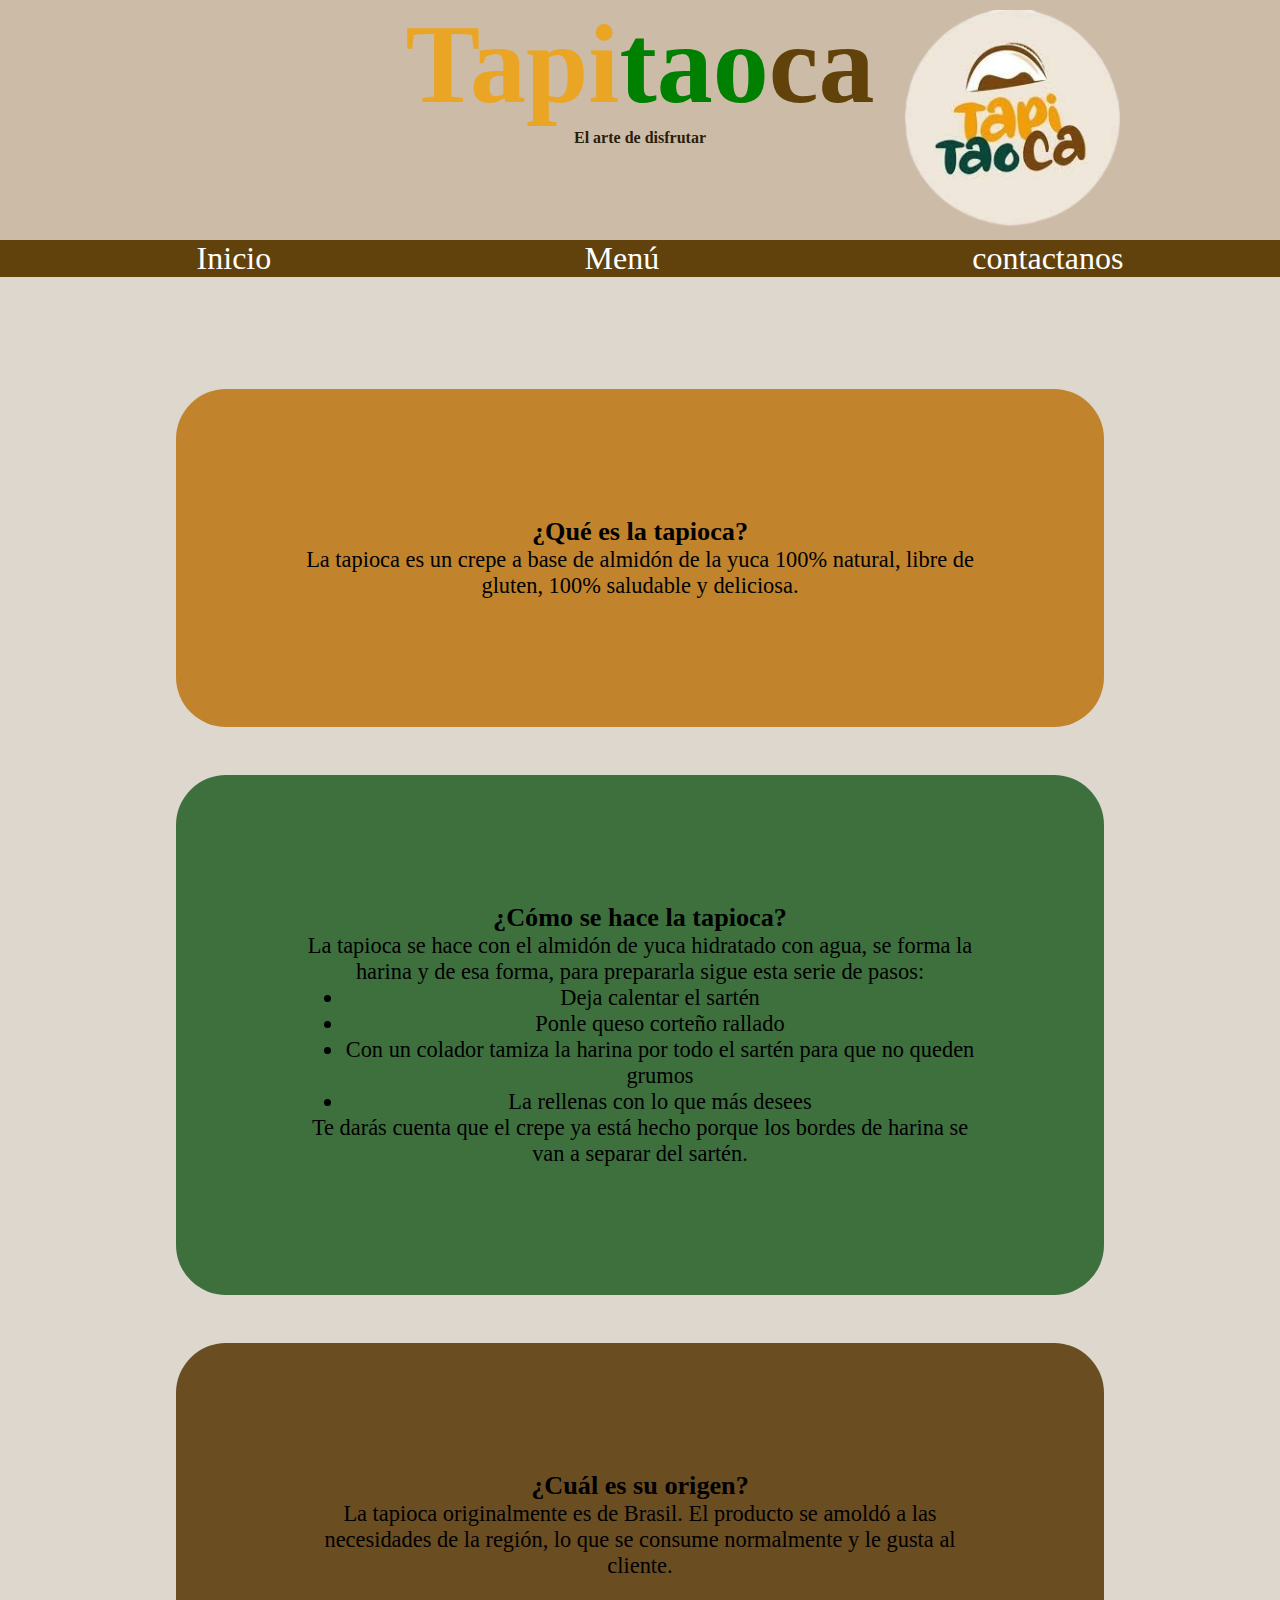
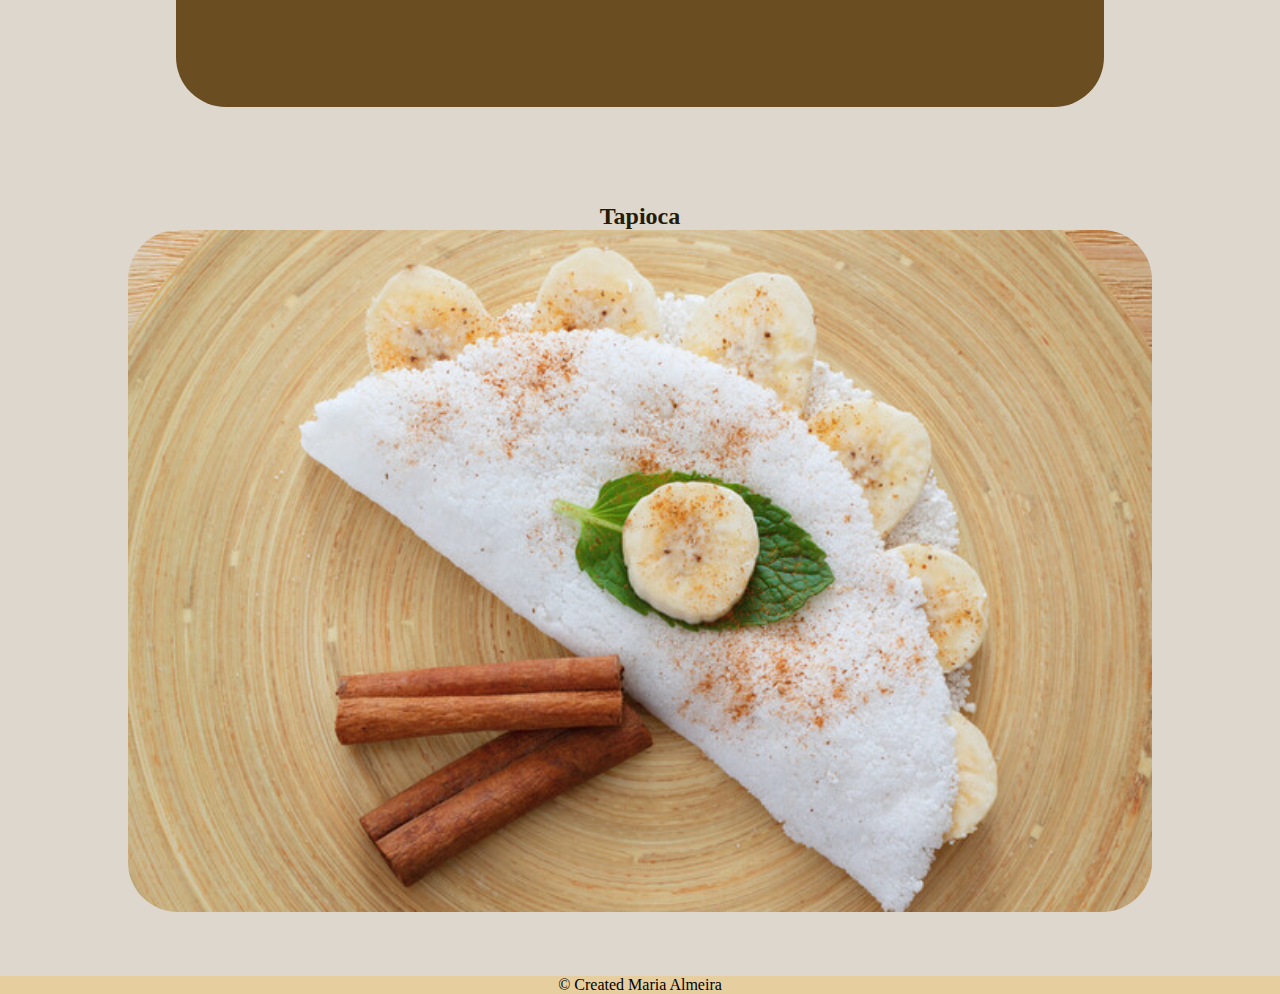
<file: index.html>
<!DOCTYPE html>
<html lang="es">
<head>
    <!-- Configuración de caracteres, vista responsiva y enlace a estilos -->
    <meta charset="UTF-8">
    <meta name="viewport" content="width=device-width, initial-scale=1.0">
    <title>Tapitaoca</title>
    <link rel="stylesheet" href="style.css">
</head>
<body>
    <!-- Encabezado con logotipo, título estilizado y menú de navegación -->
    <header>
        <section id="logotipo">
            <h1>
                <!-- Cada span permite aplicar un color diferente al nombre -->
                <span class="tapi">Tapi</span><span class="tao">tao</span><span class="ca">ca</span>
            </h1>
            <!-- Imagen decorativa del logotipo -->
            <img class="logo" src="./imagenes/tapitaoca.webp" alt="logo tapitaoca">
            <h4>El arte de disfrutar</h4>
        </section>
        <nav>
            <ul>
                <!-- Enlaces de navegación entre páginas principales -->
                <li><a href="index.html">Inicio</a></li>
                <li><a href="menu.html">Menú</a></li>
                <li><a href="contactanos.html">contactanos</a></li>
            </ul>
        </nav>
    </header>
    <main>
        <section class="espacios">
            <!-- Información básica sobre la tapioca -->
            <article class="quees">
                <h3>¿Qué es la tapioca?</h3>
                <p>La tapioca es un crepe a base de almidón de la yuca 100% natural, libre de gluten, 100% saludable y deliciosa.</p>
            </article>
            <!-- Explicación del proceso de preparación, con pasos en lista -->
            <article class="comoes">
                <h3>¿Cómo se hace la tapioca?</h3>
                <p>
                    La tapioca se hace con el almidón de yuca hidratado con agua, se forma la harina y de esa forma, para prepararla sigue esta serie de pasos:
                </p>
                <ul>
                    <li>Deja calentar el sartén</li>
                    <li>Ponle queso corteño rallado</li>
                    <li>Con un colador tamiza la harina por todo el sartén para que no queden grumos</li>
                    <li>La rellenas con lo que más desees</li>
                </ul>
                <p>Te darás cuenta que el crepe ya está hecho porque los bordes de harina se van a separar del sartén.</p>
            </article>
            <!-- Breve reseña sobre el origen geográfico y cultural -->
            <article class="suorigen">
                <h3>¿Cuál es su origen?</h3>
                <p>La tapioca originalmente es de Brasil. El producto se amoldó a las necesidades de la región, lo que se consume normalmente y le gusta al cliente.</p>
            </article>
        </section>
        <!-- Complemento visual e informativo al costado del contenido principal -->
        <aside>
            <h2>Tapioca</h2>
            <img class="imagen2" src="./imagenes/tapioca.jpg" alt="tapioca">
        </aside>
    </main>
    <!-- Pie de página con autoría -->
    <footer>
        <p>&copy; Created Maria Almeira</p>
    </footer>
</body>
</html>
</file>
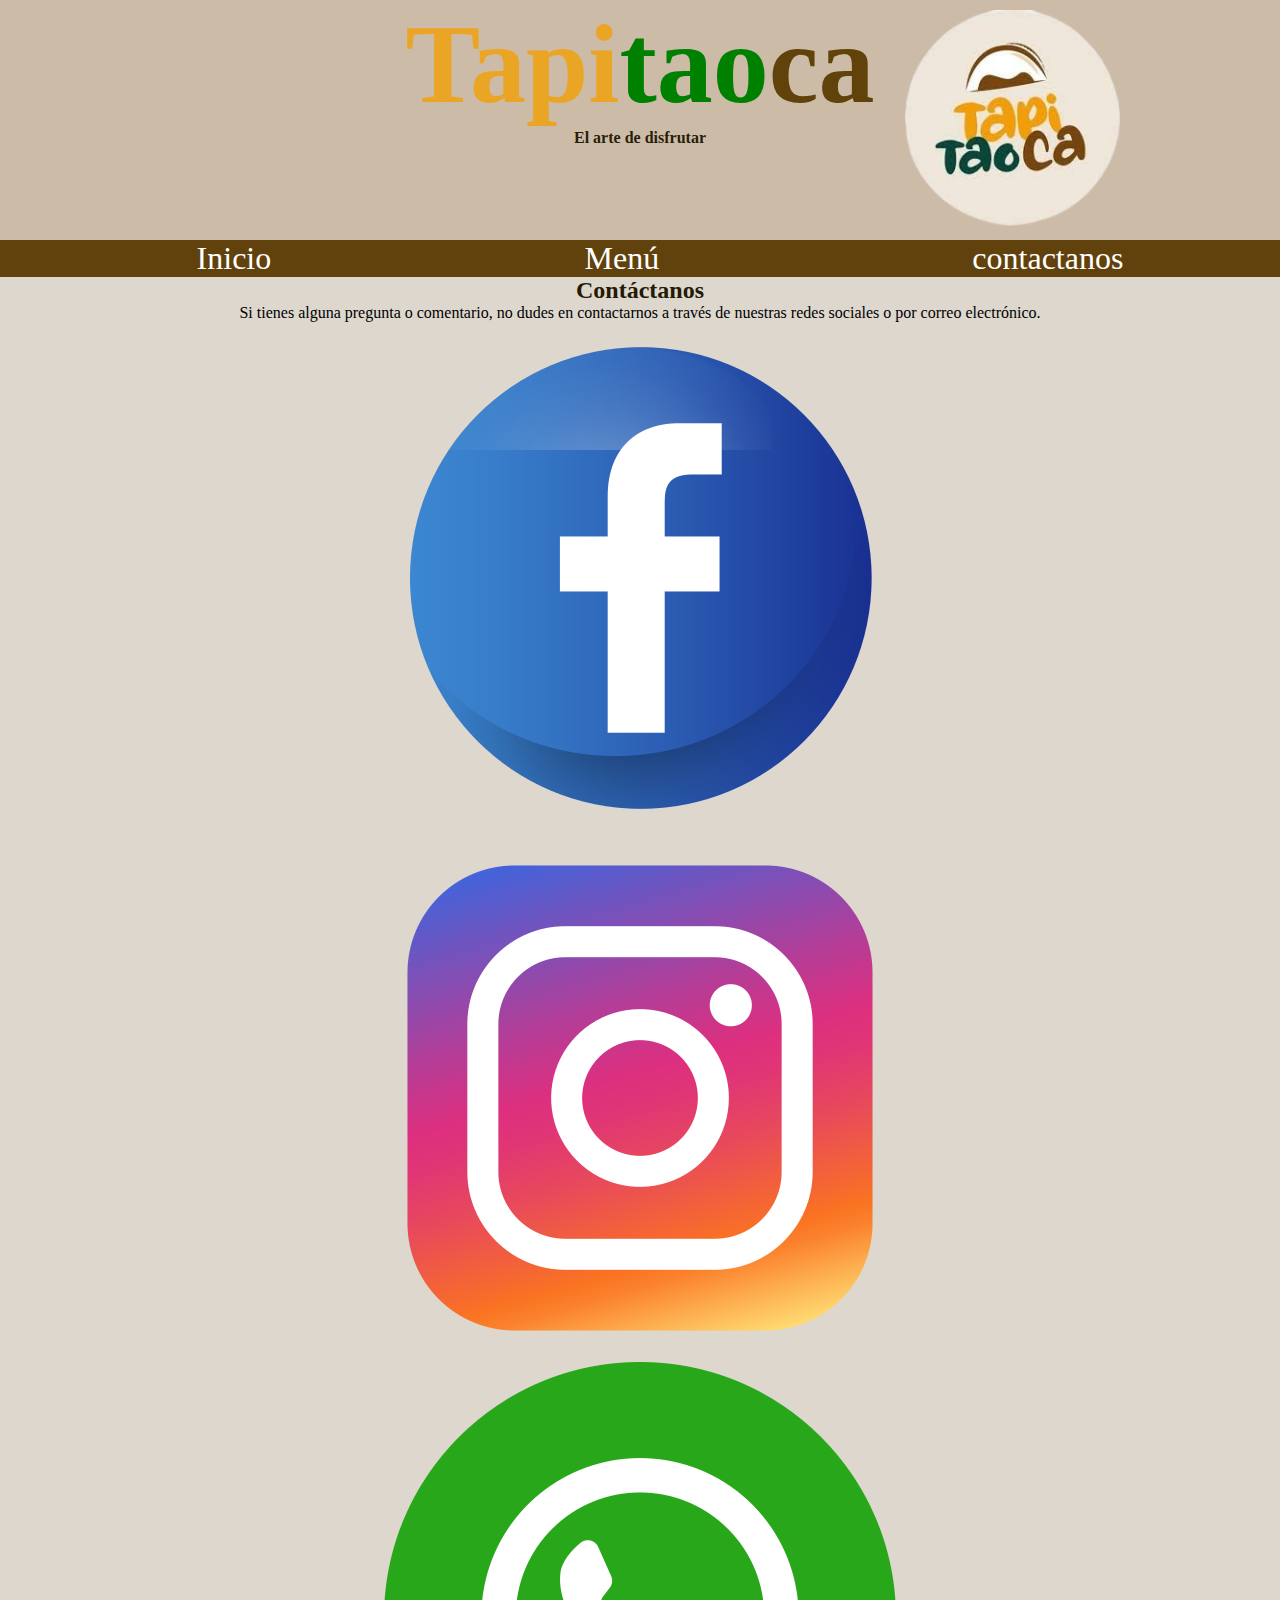
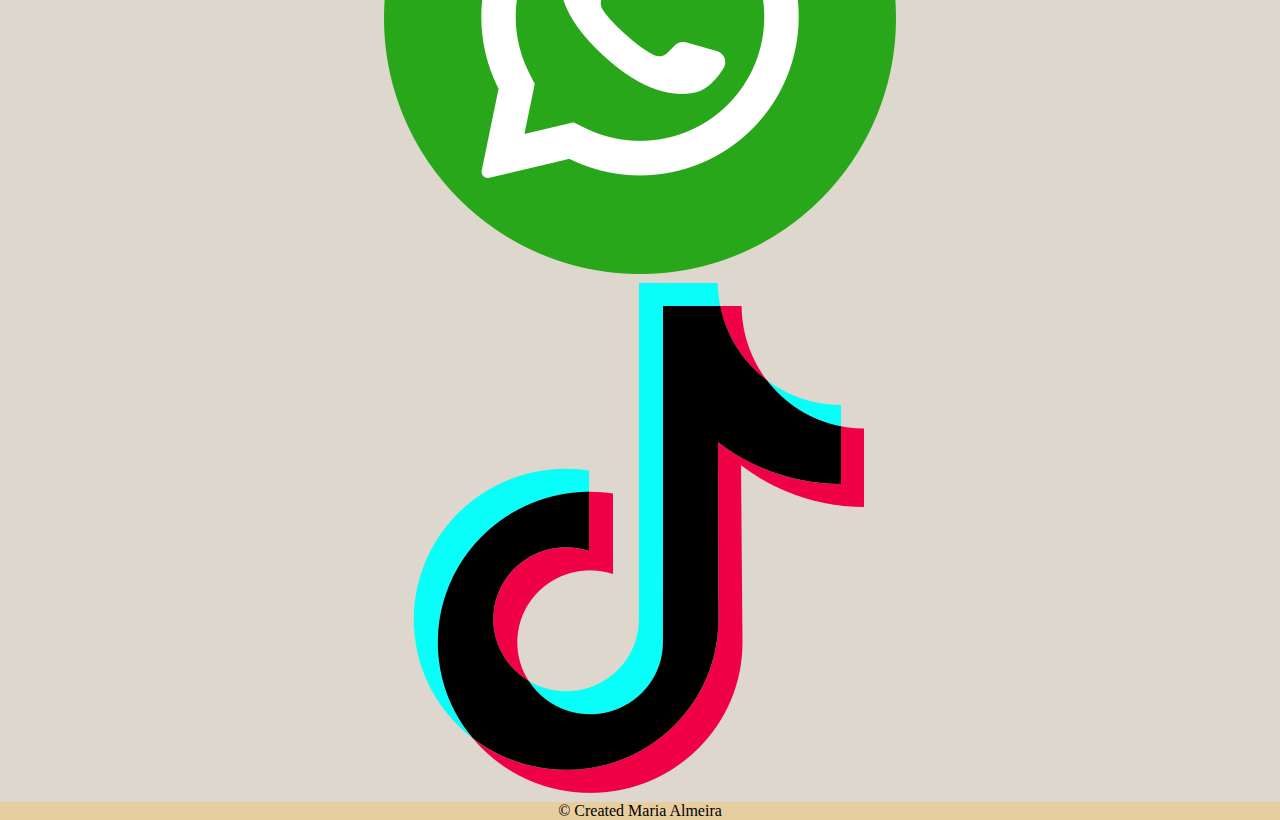
<file: contactanos.html>
<!DOCTYPE html>
<html lang="es">
<head>
    <!-- Configuración de caracteres, vista responsiva y enlace a estilos -->
    <meta charset="UTF-8">
    <meta name="viewport" content="width=device-width, initial-scale=1.0">
    <title>Tapitaoca</title>
    <link rel="stylesheet" href="style.css">
</head>
<body>
    <!-- Encabezado con logotipo, título estilizado y menú de navegación -->
    <header>
        <section id="logotipo">
            <h1>
                <!-- Cada span permite aplicar un color diferente al nombre -->
                <span class="tapi">Tapi</span><span class="tao">tao</span><span class="ca">ca</span>
            </h1>
            <!-- Imagen decorativa del logotipo -->
            <img class="logo" src="./imagenes/tapitaoca.webp" alt="logo tapitaoca">
            <h4>El arte de disfrutar</h4>
        </section>
        <nav>
            <ul>
                <!-- Enlaces de navegación entre páginas principales -->
                <li><a href="index.html">Inicio</a></li>
                <li><a href="menu.html">Menú</a></li>
                <li><a href="contactanos.html">contactanos</a></li>
            </ul>
        </nav>
    </header>
    <!-- Sección principal de contacto con redes sociales -->
    <section class="apps">
        <h2>Contáctanos</h2>
        <p>Si tienes alguna pregunta o comentario, no dudes en contactarnos a través de nuestras redes sociales o por correo electrónico.</p>
        <!-- Enlaces a redes sociales, cada uno con su icono -->
        <a href="https://web.facebook.com/?locale=es_LA&_rdc=1&_rdr#" target="_blank">
            <img src=".//imagenes/facebook (2).png" alt="logo de facebook">
        </a>
        <a href="https://www.instagram.com/" target="_blank">
            <img src=".//imagenes/instagram.png" alt="logo de instagram">
        </a>
        <a href="https://www.whatsapp.com/?lang=es" target="_blank">
            <img src=".//imagenes/whatsapp.png" alt="logo de whatsapp">
        </a>
        <a href="https://www.tiktok.com/es/" target="_blank">
            <img src=".//imagenes/tik-tok.png" alt="logo de tik-tok">
        </a>
    </section>
    <!-- Pie de página con autoría -->
    <footer>
        <p>&copy; Created Maria Almeira</p>
    </footer>
</body>
</html>
</file>
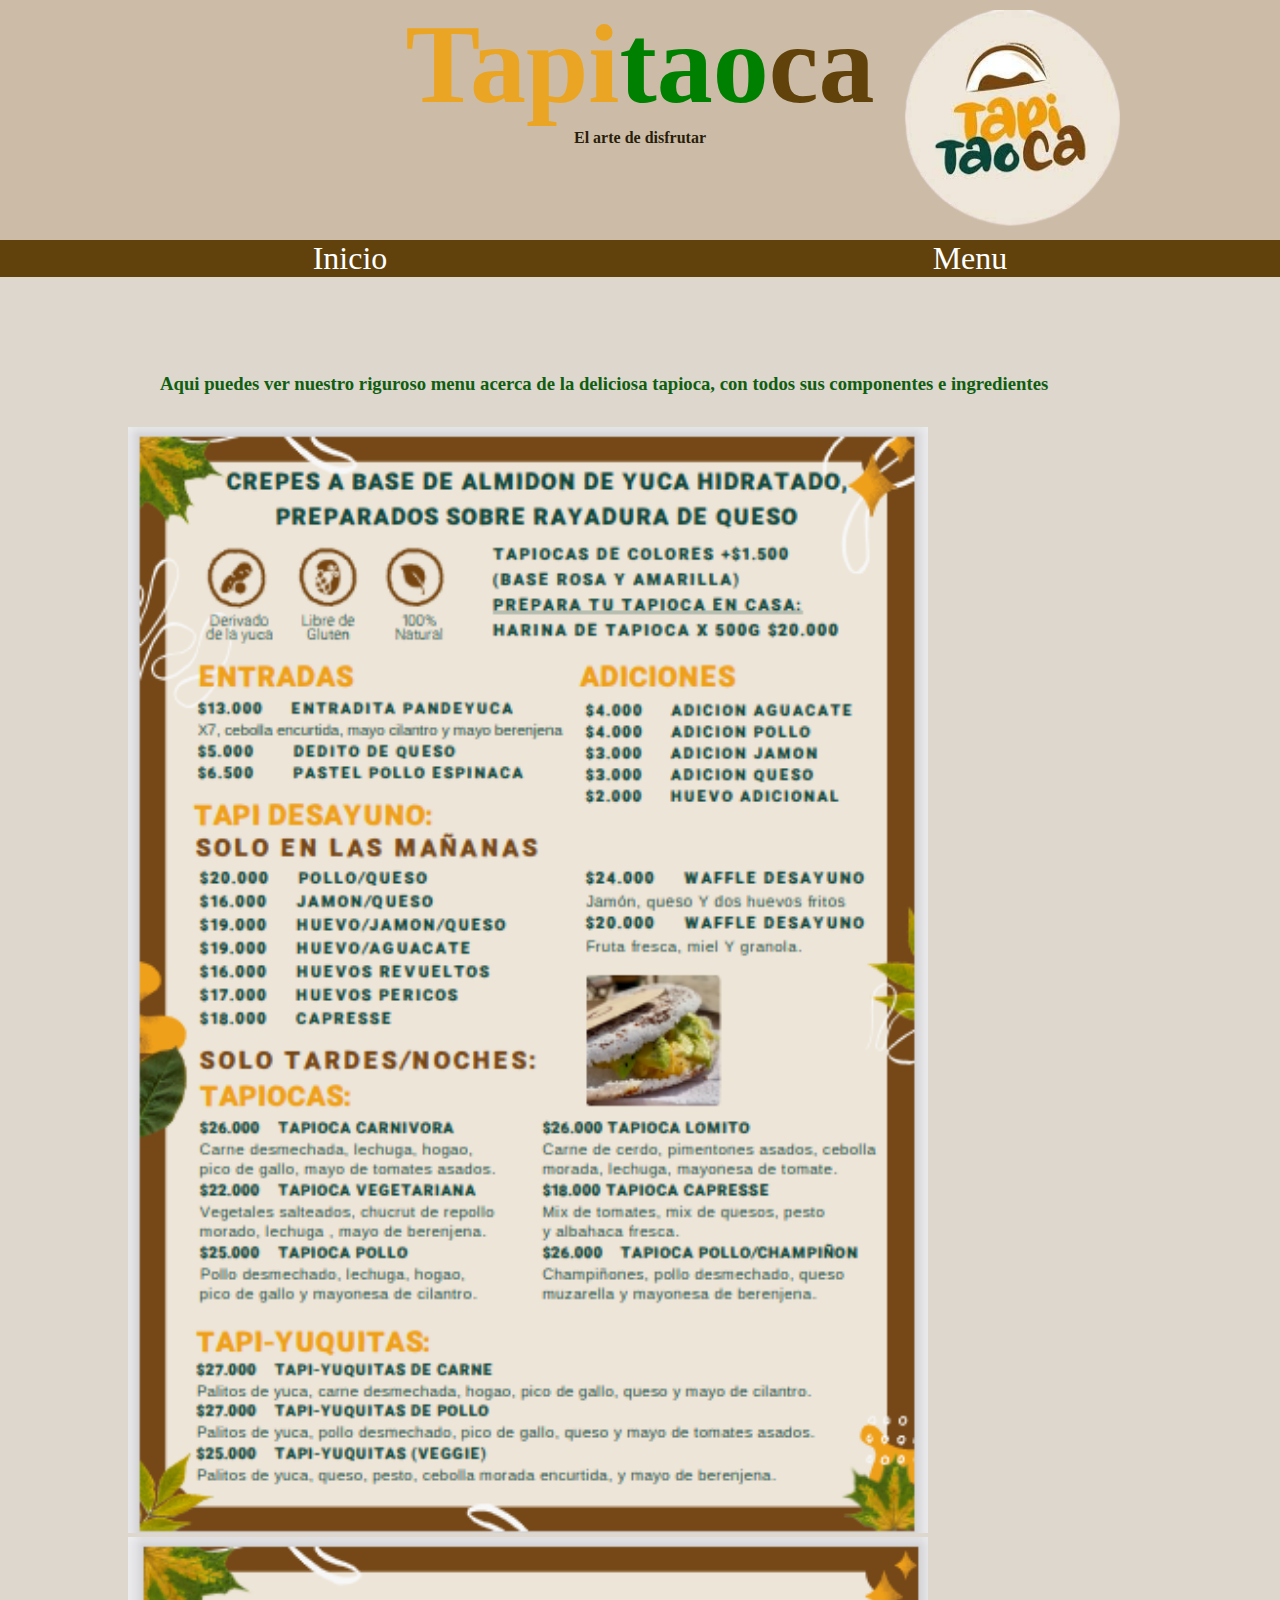
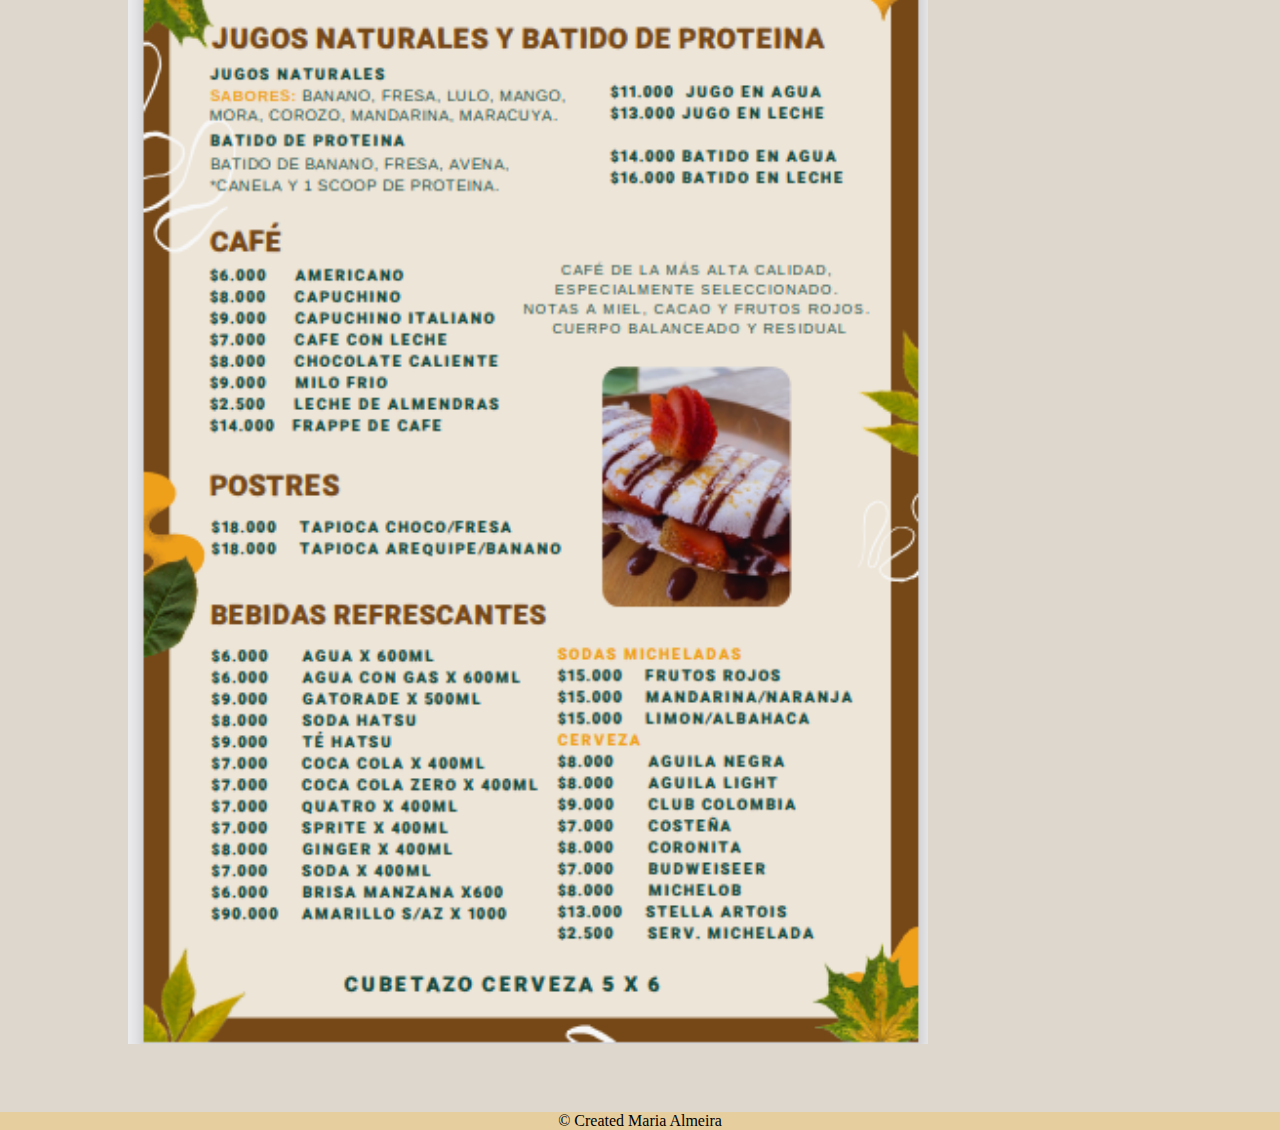
<file: menu.html>
<!DOCTYPE html>
<html lang="en">
<head>
    <meta charset="UTF-8">
    <meta name="viewport" content="width=device-width, initial-scale=1.0">
    <title>Tapitaoca</title>
    <link rel="stylesheet" href="style.css">
</head>
<body>
    <header>
        <section id="logotipo">
            <h1><span class="tapi">Tapi</span><span class="tao">tao</span><span class="ca">ca</span></h1>
            <img class="logo" src=".//imagenes/tapitaoca.webp" alt="logo tapitaoca">
            <h4>El arte de disfrutar</h4>
        </section>
        <nav>
            <ul>
                <li><a href="index.html">Inicio</a></li>
                <li><a href="menu.html">Menu</a></li>
            </ul>
        </nav>
    </header>
    <main> 
        <section>
            <h3 class="titulo">Aqui puedes ver nuestro riguroso menu acerca de la deliciosa tapioca, con todos sus componentes e ingredientes </h3>
            <div class="menu">
                <img src="./imagenes/menu.png" alt="menu tapitaoca" width="800vw">
                <img src="./imagenes/menu2.png" alt="menu2" width="800vw">
            </div>
        </section>

    </main>
    <footer>
        <p>&copy; Created Maria Almeira</p>
    </footer>
</body>
</file>
<file: style.css>
* {
    margin: 0rem; /* Elimina el margen por defecto de todos los elementos */
}
html, body {
    width: 100%;
    box-sizing: border-box;
    background-color: rgb(221, 215, 206); /* Define el ancho y el modelo de caja para html y body, y color de fondo general */
}
*,
*::before,
*::after {
    box-sizing: inherit; /* Hereda box-sizing para todos los elementos y pseudoelementos */
}
header{
    display: flex;
    flex-direction: column;
    text-align: center;
    background-color: rgb(204, 188, 167); /* Header en columna, centrado y con fondo */
}
h1{
    font-size: 6.0em; /* Título principal grande */
}
h4{
    color: rgb(41, 30, 11); /* Subtítulo con color específico */
}
h2{
    color: rgb(37, 26, 4);
    font-family: cursive; /* Encabezado secundario con fuente cursiva y color */
}
.titulo{
    padding: 2rem;
    color: rgb(16, 94, 16); /* Clase para títulos destacados */
}
.tapi{
    color: rgb(235, 165, 37); /* Colores personalizados para distintas clases */
}
.tao{
    color: green;
}
.ca{
    color: rgb(97, 66, 10);
}
a{
    text-decoration: none;
    font-size: 2.0rem;
    color: white; /* Estilos generales para enlaces */
}
a:hover{
    color: #cf9a26; /* Color al pasar el mouse sobre enlaces */
}
.logo {
    position: absolute;
    height:90% ;
    right: 10rem;
    bottom: 0.9rem; /* Posiciona el logo de forma absoluta en la cabecera */
}
article {
    padding: 8rem;
    display: grid;
    margin-bottom: 3rem;
    width: 100%;
    text-align: center;
    border-radius: 50px;
    justify-content: center; /* Artículo con padding amplio, centrado y bordes redondeados */
}
.quees
{
   background-color: rgb(193 132 44); /* Fondo específico para cada sección de artículo */
}
.comoes{
    background-color: rgb(62, 112, 62);
}
.suorigen{
    background-color:#6b4d22;
}
.espacios{
    padding: 3rem;
    display: grid; /* Espaciado y grid para secciones de espacios */
}
aside{
    display: flex;
    flex-direction: column;
    justify-content: center;
    text-align: center; /* Aside en columna y centrado */
}
#logotipo{
    position: relative;
    height: 15rem; /* Logotipo con posición relativa y tamaño fijo */
}
.imagen2{
    border-radius: 50px; /* Bordes redondeados para imágenes secundarias */
}
nav{
    background-color: rgb(97, 66, 13);
    color: white; /* Barra de navegación con fondo y texto blanco */
}
nav ul{
    display: flex;
    justify-content: space-around;
    list-style: none; /* Menú de navegación horizontal y sin viñetas */
}
.menu1{
    display: flex;
    flex-wrap: wrap;
    justify-content: space-around;
    padding: 3rem;
    width: 100%;
    height: auto; /* Menú principal flexible y adaptable */
}
.apps{
    display: flex;
    flex-direction: column;
    align-items: center;
    justify-content: center;
    width: 100%;
    height: auto; /* Sección de aplicaciones en columna y centrada */
}
footer{
    text-align: center;
    background-color: rgb(231, 206, 159); /* Pie de página centrado y con fondo */
}
@media (min-width: 1200px) {
    main {
        grid-template-columns: repeat(2, 1fr);
        padding: 4rem 8rem;
    }
    article {
        font-size: 1.4rem;
    }
    h1 {
        font-size: 7em;
    }
}

/* ====== Tablets (≤ 1024px) ====== */
@media (max-width: 1024px) {
    main {
        grid-template-columns: 1fr;
        padding: 2rem;
    }
    article {
        width: 100%;
        height: auto;
        font-size: 1.1rem;
        margin-bottom: 2rem;
    }
    .logo {
        position: static;
        height: 8rem;
        margin: 0 auto;
        display: block;
    }
    nav ul {
        flex-direction: column;
        gap: 1rem;
        padding: 1rem 0;
        font-size: 1.3rem;
    }
    h1 {
        font-size: auto;
    }
}

/* ====== Móviles (≤ 760px) ====== */
@media (max-width: 760px) {
    main {
        padding: 1rem;
    }
    article {
        padding: 2rem;
        font-size: 1rem;
    }
    h1 {
        font-size: 2.5em;
    }
    a {
        font-size: 1.2rem;
    }
}

/* ====== Móviles pequeños (≤ 480px) ====== */
@media (max-width: 400px) {
    h1 {
        font-size: 2em;
    }
    nav ul {
        font-size: 1rem;
    }
    article {
        padding: 1rem;
        font-size: 0.95rem;
    }
    .menu1, .apps {
        display: flex;
        flex-wrap: wrap;
        width: 100%;
        height: auto;
    }
}
</file>
